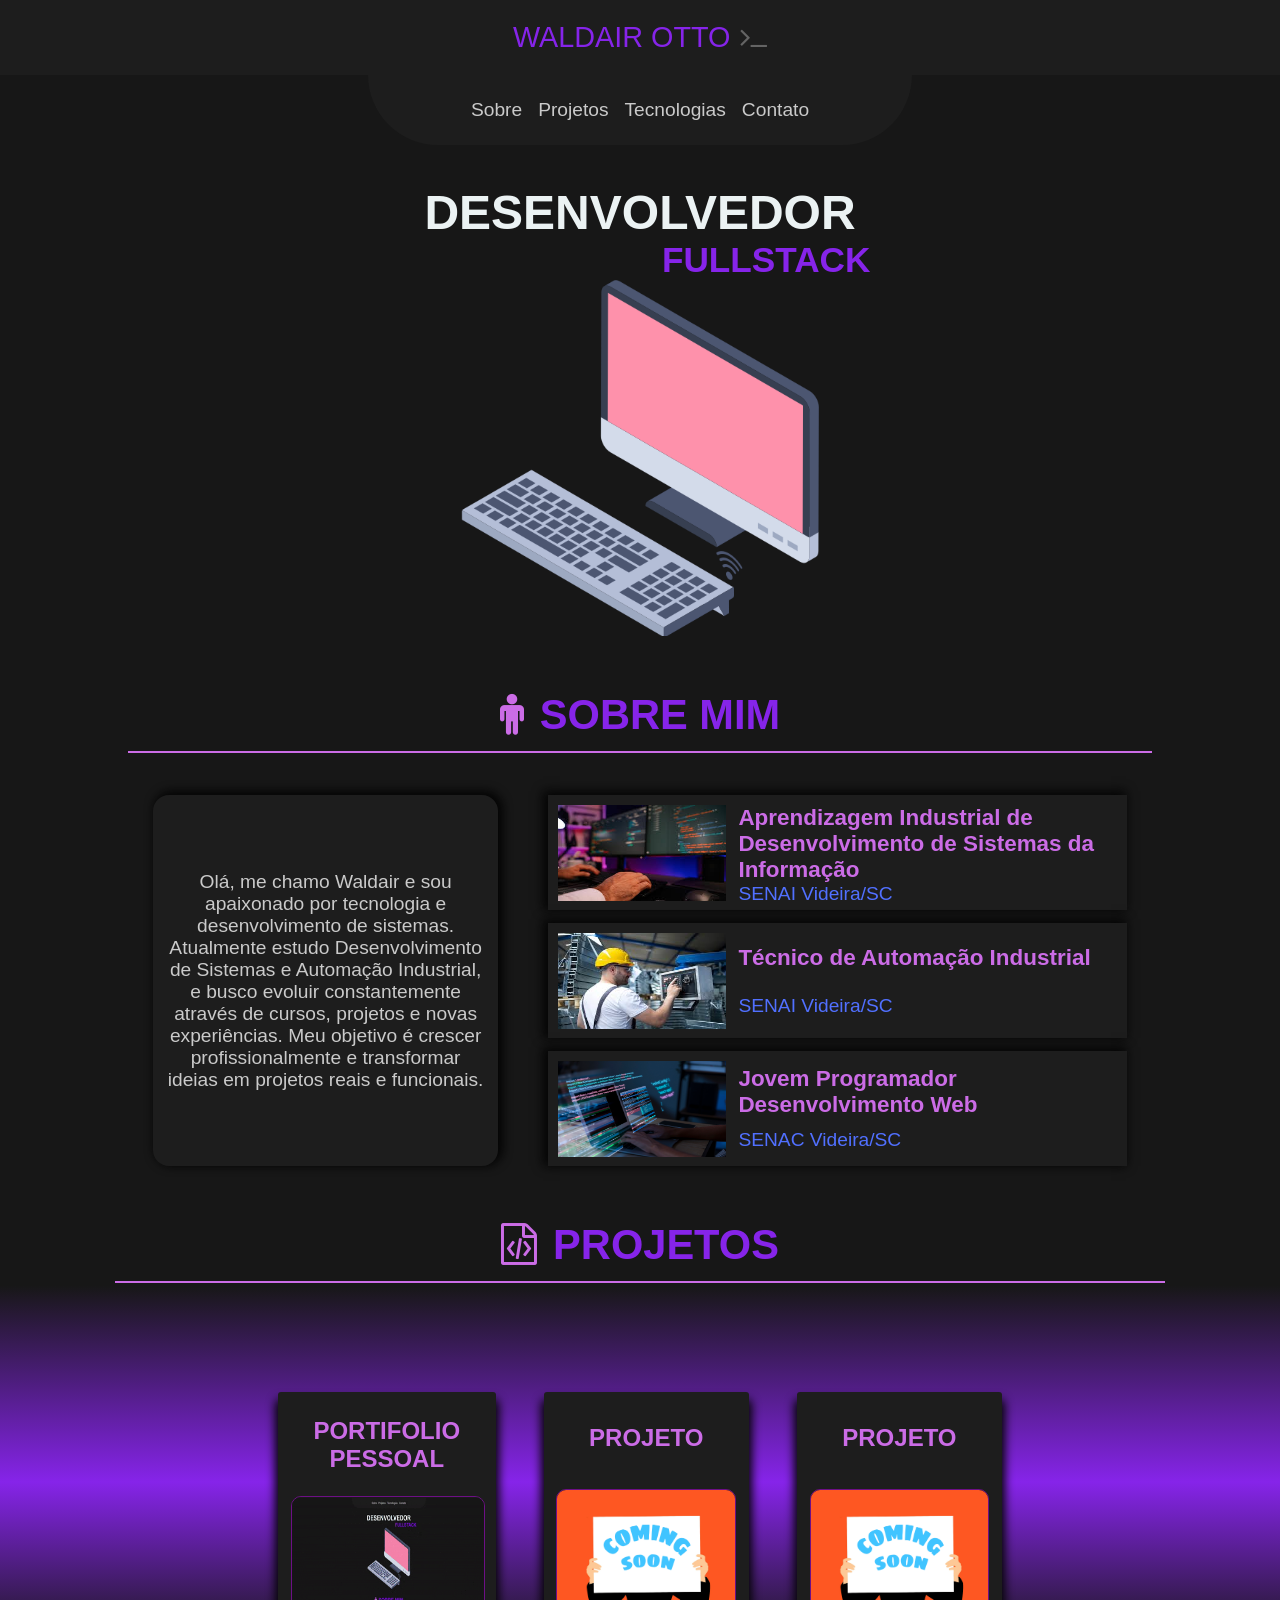
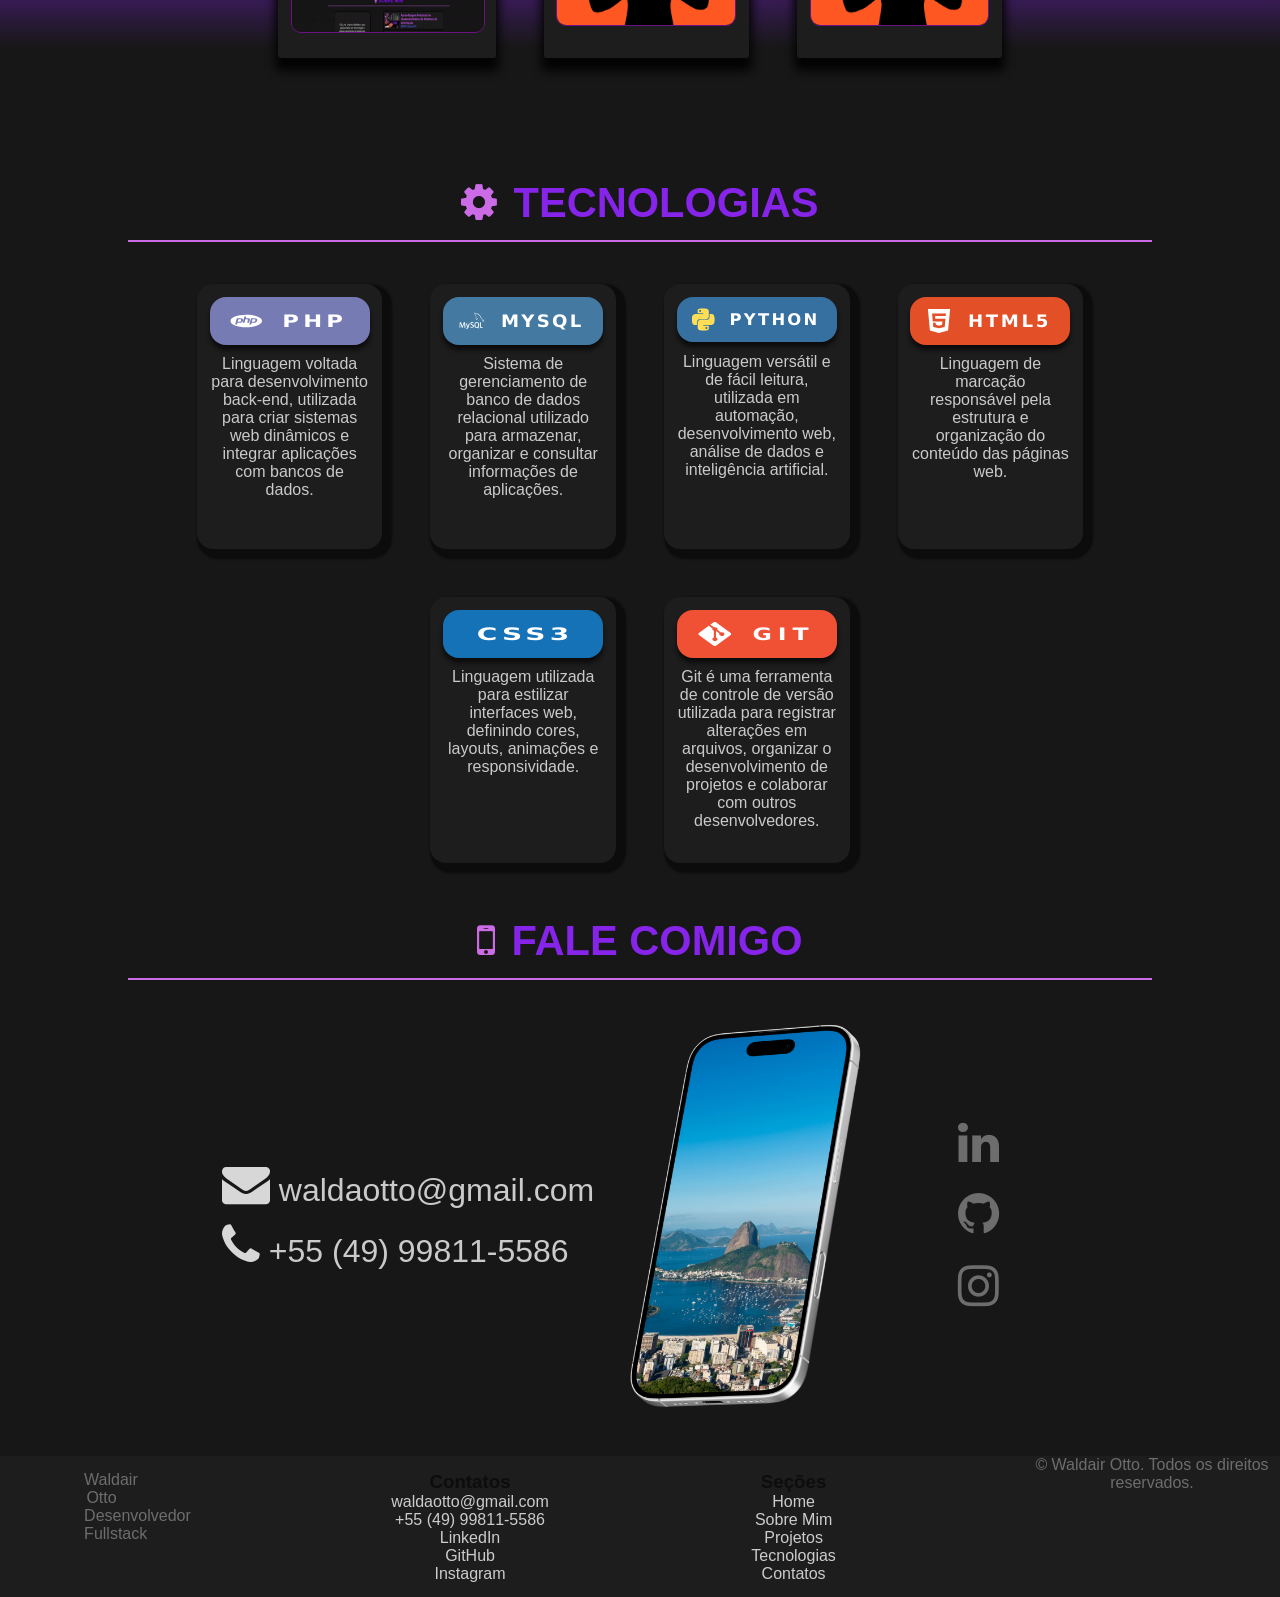
<file: index.html>
<!DOCTYPE html>
<html lang="pt-BR">
<head>
    <meta charset="UTF-8">
    <meta name="viewport" content="width=device-width, initial-scale=1.0">
    <link rel="stylesheet" href="assets/font-awesome/font-awesome/css/font-awesome.min.css">
    <link rel="stylesheet" href="style.css">
    <script src="script.js" defer></script>

    <title>Waldair Otto</title>
</head>
<body>
    <header class="header"id="header">
        <a class="logo">WALDAIR OTTO <i class="fa fa-terminal" aria-hidden="true"></i></a>
        <button class="menu-hamburguer" onclick="nav()" id="btn-menu"><i class="fa fa-bars" aria-hidden="true"></i></button>
    </header>
    <nav class="nav" id="nav">
            <a href="#aboutme">Sobre</a>
            <a href="#projetos">Projetos</a>
            <a href="#tecnology">Tecnologias</a>
            <a href="#contato">Contato</a>
        </nav>

    <main>

        <section id="home" class="home">

            <div>
                <h1>
                    DESENVOLVEDOR
                </h1>
                <h2>
                    FULLSTACK
                </h2>
            </div>
            <div>
                <img src="assets/img/desenvolvedor.png" alt="desenvolvedor fullstack">
            </div>

        </section>

        <section id="aboutme" class="aboutme">
            <h1 class="title">
                <i class="fa fa-male" aria-hidden="true"></i>SOBRE MIM
            </h1>
            <div class="flex">
                <div class="card-aboutme">
         Olá, me chamo Waldair e sou apaixonado por tecnologia e desenvolvimento de sistemas. Atualmente estudo Desenvolvimento de Sistemas e Automação Industrial, e busco evoluir constantemente através de cursos, projetos e novas experiências.
                Meu objetivo é crescer profissionalmente e transformar ideias em projetos reais e funcionais.
                </div>
                
                <div class="flex">
                    <div class="card-curso">
                        <img 
                            src="assets/img/curso1.jpg" 
                            alt="Curso 1">

                        <div class="flex">
                           
                            <h3>
                                Aprendizagem Industrial de Desenvolvimento de Sistemas da Informação
                            </h3>
                            <p>
                                SENAI Videira/SC
                            </p>
                        </div>
                        
                    </div>
                    <div class="card-curso">
                        <img 
                            src="assets/img/curso2.jpg" 
                            alt="Curso 2">
                        <div class="flex">
                            <h3>
                                Técnico de Automação Industrial
                            </h3>
                            <p>
                                SENAI Videira/SC
                            </p>
                        </div>
                    </div>
                    <div class="card-curso">
                        <img 
                            src="assets/img/curso3.jpg" 
                            alt="Curso 3">
                        <div class="flex">
                            <h3>
                                Jovem Programador Desenvolvimento Web
                            </h3>
                            <p>
                                SENAC Videira/SC
                            </p>
                        </div>
                    </div>
                </div>
                </div>

        </section>

        <section id="projetos" class="projects">
            <h1 class="title">
                <i class="fa fa-file-code-o" aria-hidden="true"></i>PROJETOS
            </h1>
            <div class="projetos">
                <div class="flex">
                    <div class="card" onclick="portifolioWeb()">
                        <h2>
                            PORTIFOLIO PESSOAL
                        </h2>
                        <img src="assets/img/projetoPortifolio.gif" alt="Portifolio">
                        
                    </div>

                    <div class="card">
                        <h2>
                            PROJETO
                        </h2>
                        <img src="assets/img/projeto1.png" alt="Coming Soon">
                        
                    </div>

                    <div class="card">
                        <h2>
                            PROJETO
                        </h2>
                        <img src="assets/img/projeto1.png" alt="Coming Soon">
                        
                    </div>

                </div>
            </div>
            
        </section>

        <section id="tecnology" class="tecnology">
            <h1 class="title">
                <i class="fa fa-cog" aria-hidden="true"></i>TECNOLOGIAS
            </h1>

            <div class="flex">

                <div class="card2">
                    <img src="assets/img/nphp.svg" alt="PHP">
                    <p>
                        Linguagem voltada para desenvolvimento back-end, utilizada para criar sistemas web dinâmicos e integrar aplicações com bancos de dados.
                    </p>
                </div>

                <div class="card2">
                    <img src="assets/img/mysql.svg" alt="MYSQL">
                    <p>
                        Sistema de gerenciamento de banco de dados relacional utilizado para armazenar, organizar e consultar informações de aplicações.
                    </p>
                </div>

                <div class="card2">
                    <img src="assets/img/python.svg" alt="PHP">
                    <p>
                        Linguagem versátil e de fácil leitura, utilizada em automação, desenvolvimento web, análise de dados e inteligência artificial.
                    </p>
                </div>

                <div class="card2">
                    <img src="assets/img/html.svg" alt="html">
                    <p>
                        Linguagem de marcação responsável pela estrutura e organização do conteúdo das páginas web.
                    </p>
                </div>

                <div class="card2">
                    <img src="assets/img/css.svg" alt="css">
                    <p>
                        Linguagem utilizada para estilizar interfaces web, definindo cores, layouts, animações e responsividade.    
                    </p>
                </div>

                <div class="card2">
                    <img src="assets/img/git.svg" alt="git">
                    <p>
                        Git é uma ferramenta de controle de versão utilizada para registrar alterações em arquivos, organizar o desenvolvimento de projetos e colaborar com outros desenvolvedores.
                    </p>
                </div>
            </div>
        </section>

        <section id="contato" class="contact">
            <h1 class="title">
                <i class="fa fa-mobile" aria-hidden="true"></i>FALE COMIGO
            </h1>

            <div class="flex">
                <div>
                    <a href="mailto:waldaotto@gmail.com">
                        <i class="fa fa-envelope" aria-hidden="true"></i>
                        waldaotto@gmail.com
                    </a>
                    <a href="tel:+5549998115586">
                        <i class="fa fa-phone" aria-hidden="true"></i>
                        +55 (49) 99811-5586
                    </a>
                </div>

                <img src="assets/img/celular.png" alt="Contato">

                <div class="flex">
                    <a href="https://www.linkedin.com/in/waldair-otto-menegassi-47b0012b7?utm_source=share_via&utm_content=profile&utm_medium=member_android" class="linkedin">
                        <i class="fa fa-linkedin" aria-hidden="true" id="linkedin"></i>
                    </a>
                    <a href="https://github.com/waldaotto" class="github">
                        <i class="fa fa-github" aria-hidden="true" id="github"></i>
                    </a>
                    <a href="https://www.instagram.com/w.ootto" class="insta">
                        <i class="fa fa-instagram" aria-hidden="true" id="insta"></i>
                    </a>
                </div>
            </div>
        </section>

    </main>
    <footer class="footer">
        <div class="flex">
            <div>
                <span>
                    Waldair Otto
                </span>
                <span>Desenvolvedor Fullstack</span>
            </div> 
            
            
            <div>
                <h3>Contatos</h3>
                <a href="mailto:waldaotto@gmail.com">
                    waldaotto@gmail.com
                </a>
                <a href="tel:+5549998115586">
                    +55 (49) 99811-5586
                </a>

                <a href="https://www.linkedin.com/in/waldair-otto-menegassi-47b0012b7?utm_source=share_via&utm_content=profile&utm_medium=member_android" class="linkedin">
                    LinkedIn
                </a>
                <a href="https://github.com/waldaotto" class="github">
                    GitHub
                </a>
                <a href="https://www.instagram.com/w.ootto" class="insta">
                    Instagram
                </a>
            </div>

            
            <div>
                <h3>Seções</h3>
                <a href="#home">Home</a>
                <a href="#aboutme">Sobre Mim</a>
                <a href="#projetos">Projetos</a>
                <a href="#tecnogys">Tecnologias</a>
                <a href="#contato">Contatos</a>
            </div>

            <span>
                <p>&copy; Waldair Otto. Todos os direitos reservados.</p>
            </span>
        </div>
    </footer>
</body>
</html>
</file>
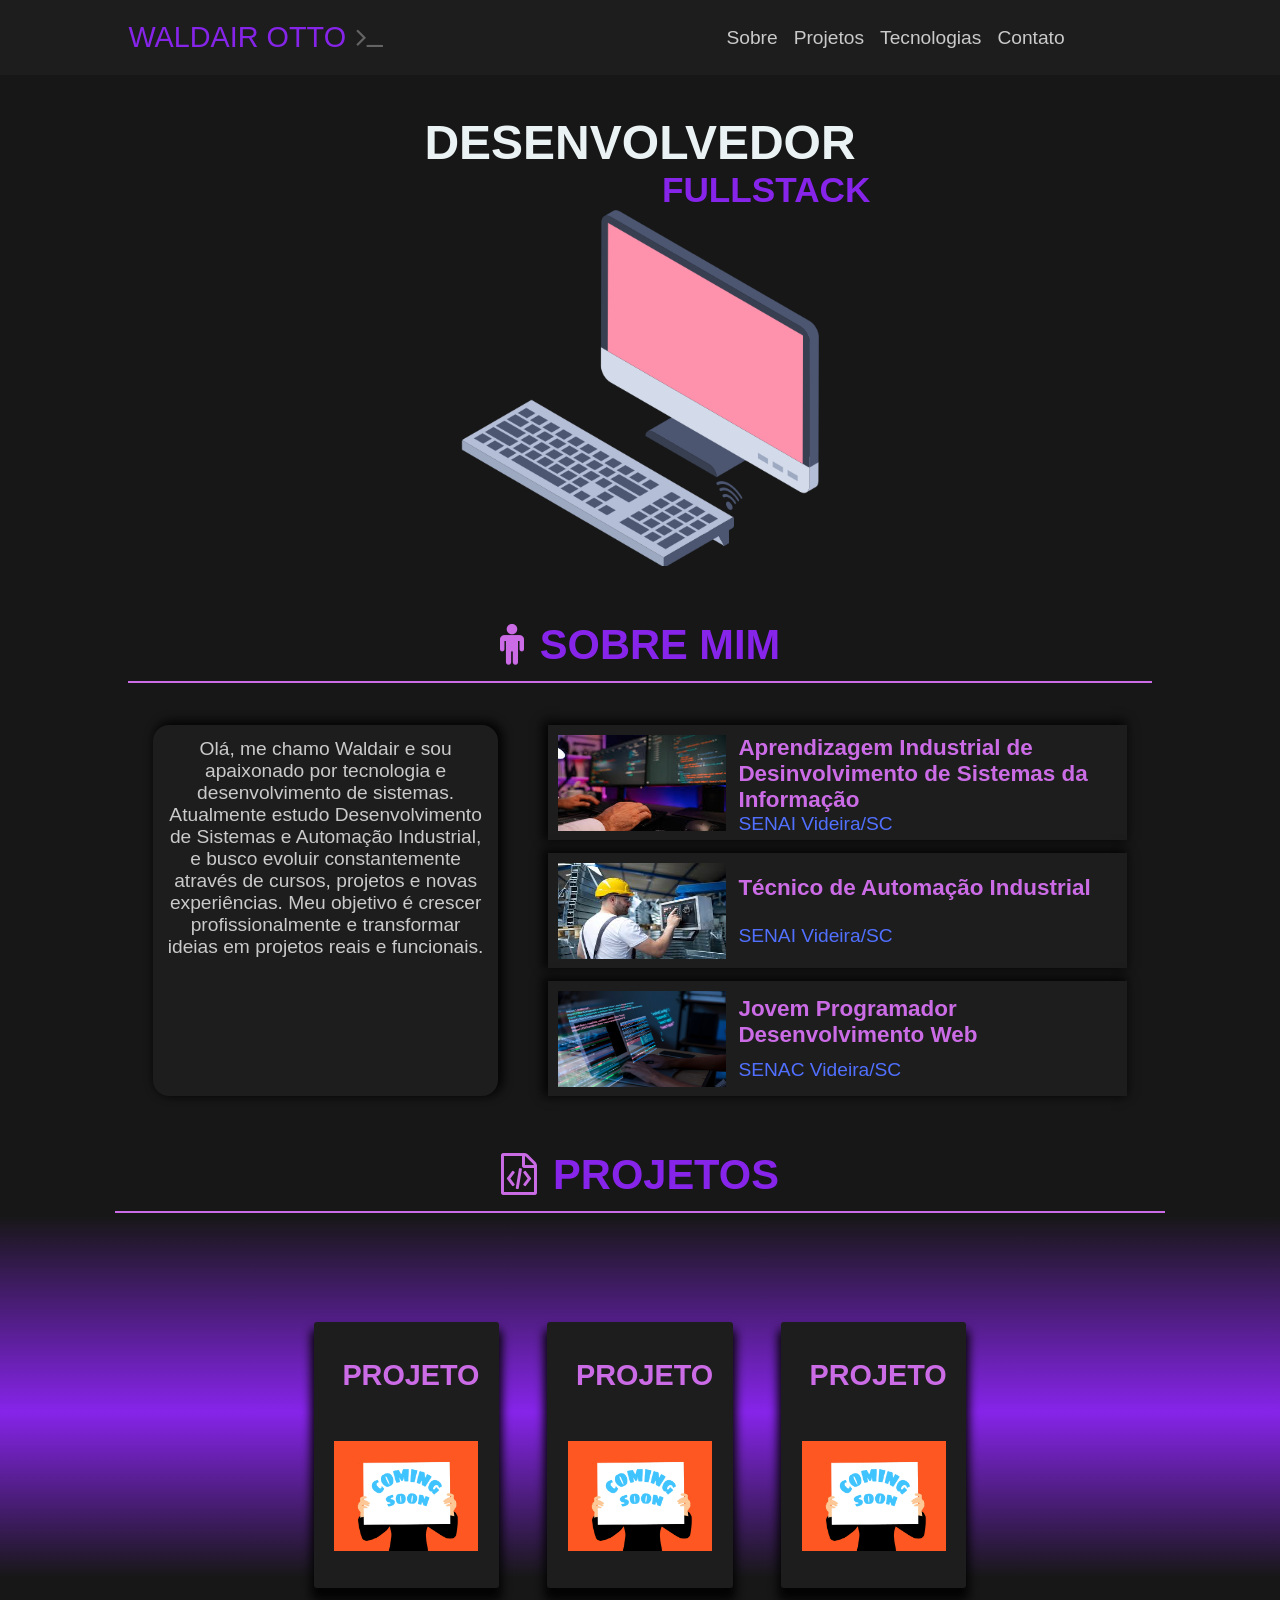
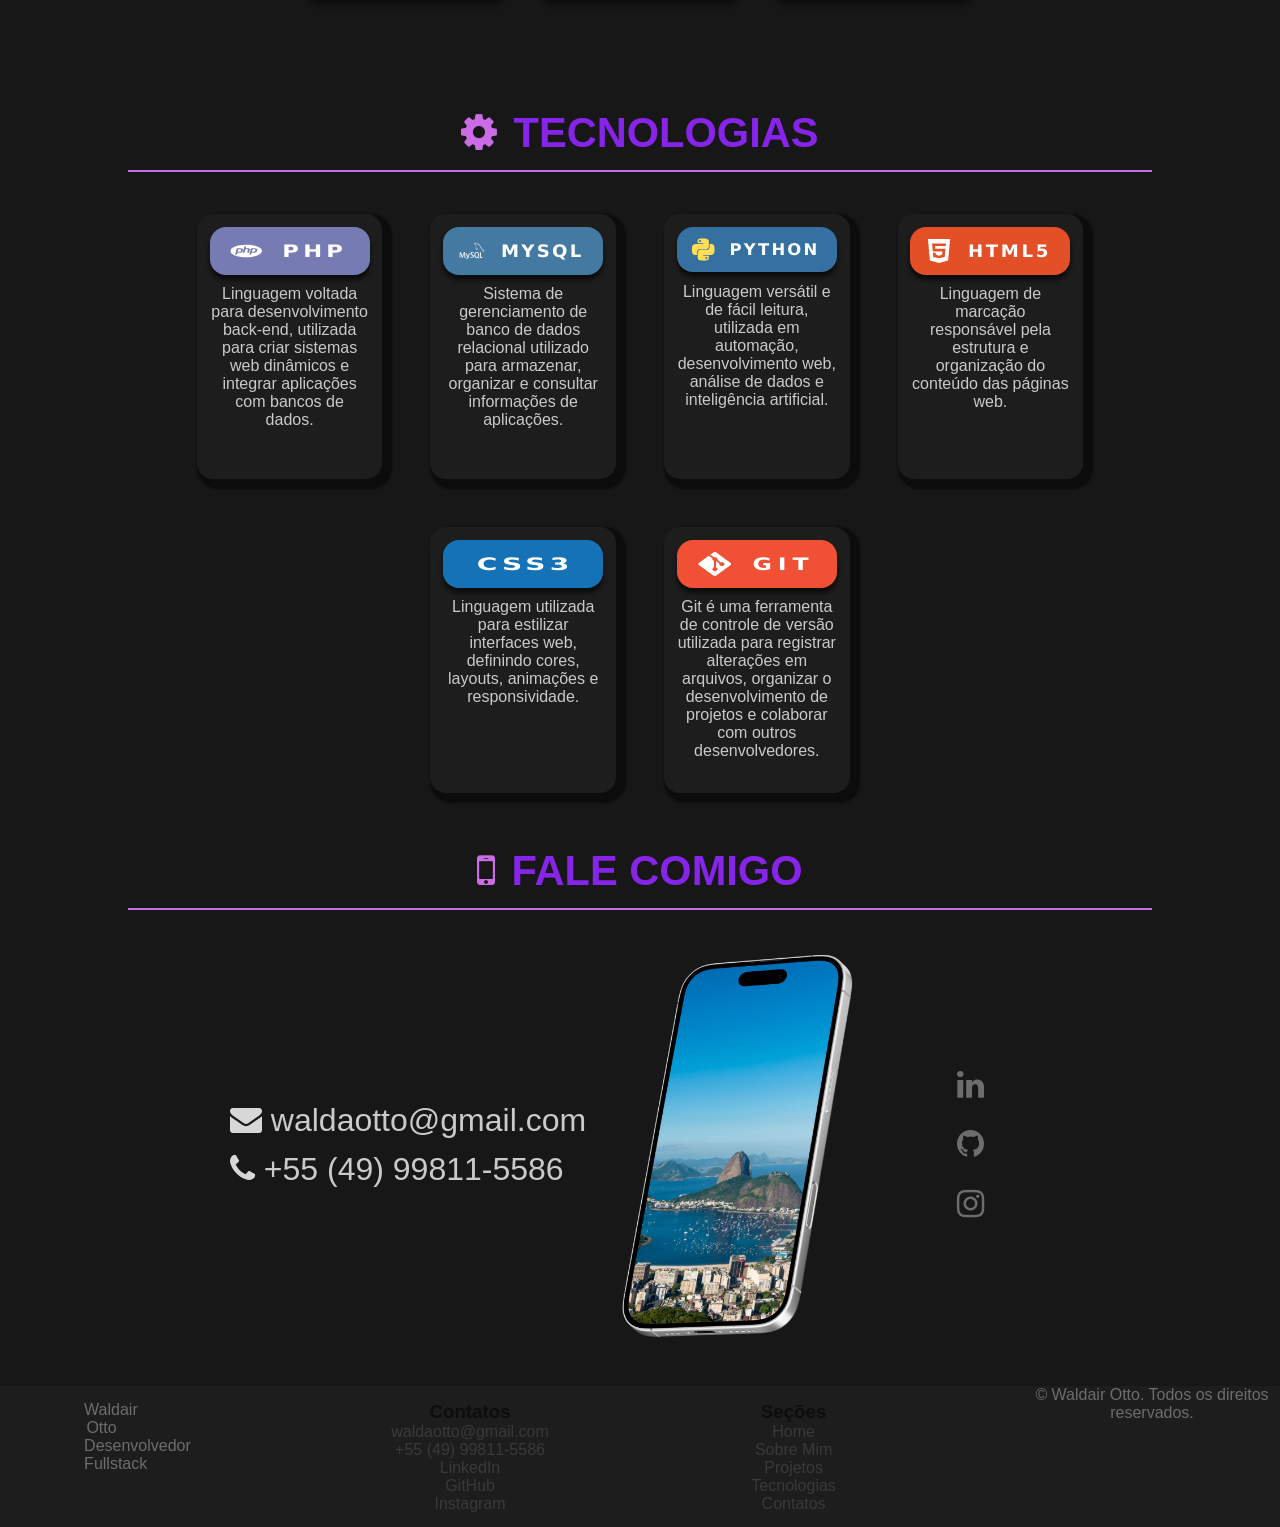
<file: tentativa.html>
<!DOCTYPE html>
<html lang="pt-BR">
<head>
    <meta charset="UTF-8">
    <meta name="viewport" content="width=device-width, initial-scale=1.0">
    <link rel="stylesheet" href="assets/font-awesome/font-awesome/css/font-awesome.min.css">
    <link rel="stylesheet" href="new.css">

    <title>Waldair Otto</title>
</head>
<body>
    <header class="header">
        <a class="logo">WALDAIR OTTO <i class="fa fa-terminal" aria-hidden="true"></i></a>
        <nav class="nav">
            <a href="#aboutme">Sobre</a>
            <a href="#projetos">Projetos</a>
            <a href="#tecnology">Tecnologias</a>
            <a href="#contato">Contato</a>
        </nav>
    </header>

    <main>

        <section id="home" class="home">

            <div>
                <h1>
                    DESENVOLVEDOR
                </h1>
                <h2>
                    FULLSTACK
                </h2>
            </div>
            <div>
                <img src="assets/img/desenvolvedor.png" alt="desenvolvedor fullstack">
            </div>

        </section>

        <section id="aboutme" class="aboutme">
            <h1 class="title">
                <i class="fa fa-male" aria-hidden="true"></i>SOBRE MIM
            </h1>
            <div class="flex">
                <div class="card-aboutme">
         Olá, me chamo Waldair e sou apaixonado por tecnologia e desenvolvimento de sistemas. Atualmente estudo Desenvolvimento de Sistemas e Automação Industrial, e busco evoluir constantemente através de cursos, projetos e novas experiências.
                Meu objetivo é crescer profissionalmente e transformar ideias em projetos reais e funcionais.
                </div>
                
                <div class="flex">
                    <div class="card-curso">
                        <img 
                            src="assets/img/curso1.jpg" 
                            alt="Curso 1">

                        <div class="flex">
                           
                            <h3>
                                Aprendizagem Industrial de Desinvolvimento de Sistemas da Informação
                            </h3>
                            <p>
                                SENAI Videira/SC
                            </p>
                        </div>
                        
                    </div>
                    <div class="card-curso">
                        <img 
                            src="assets/img/curso2.jpg" 
                            alt="Curso 2">
                        <div class="flex">
                            <h3>
                                Técnico de Automação Industrial
                            </h3>
                            <p>
                                SENAI Videira/SC
                            </p>
                        </div>
                    </div>
                    <div class="card-curso">
                        <img 
                            src="assets/img/curso3.jpg" 
                            alt="Curso 3">
                        <div class="flex">
                            <h3>
                                Jovem Programador Desenvolvimento Web
                            </h3>
                            <p>
                                SENAC Videira/SC
                            </p>
                        </div>
                    </div>
                </div>
                </div>

        </section>

        <section id="projetos" class="projects">
            <h1 class="title">
                <i class="fa fa-file-code-o" aria-hidden="true"></i>PROJETOS
            </h1>
            <div class="projetos">
                <div class="flex">
                    <div class="card">
                        <h2>
                            PROJETO
                        </h2>
                        <img src="assets/img/projeto1.png" alt="Coming Soon">
                        
                    </div>

                    <div class="card">
                        <h2>
                            PROJETO
                        </h2>
                        <img src="assets/img/projeto1.png" alt="Coming Soon">
                        
                    </div>

                    <div class="card">
                        <h2>
                            PROJETO
                        </h2>
                        <img src="assets/img/projeto1.png" alt="Coming Soon">
                        
                    </div>

                </div>
            </div>
            
        </section>

        <section id="tecnology" class="tecnology">
            <h1 class="title">
                <i class="fa fa-cog" aria-hidden="true"></i>TECNOLOGIAS
            </h1>

            <div class="flex">

                <div class="card2">
                    <img src="assets/img/nphp.svg" alt="PHP">
                    <p>
                        Linguagem voltada para desenvolvimento back-end, utilizada para criar sistemas web dinâmicos e integrar aplicações com bancos de dados.
                    </p>
                </div>

                <div class="card2">
                    <img src="assets/img/mysql.svg" alt="MYSQL">
                    <p>
                        Sistema de gerenciamento de banco de dados relacional utilizado para armazenar, organizar e consultar informações de aplicações.
                    </p>
                </div>

                <div class="card2">
                    <img src="assets/img/python.svg" alt="PHP">
                    <p>
                        Linguagem versátil e de fácil leitura, utilizada em automação, desenvolvimento web, análise de dados e inteligência artificial.
                    </p>
                </div>

                <div class="card2">
                    <img src="assets/img/html.svg" alt="html">
                    <p>
                        Linguagem de marcação responsável pela estrutura e organização do conteúdo das páginas web.
                    </p>
                </div>

                <div class="card2">
                    <img src="assets/img/css.svg" alt="css">
                    <p>
                        Linguagem utilizada para estilizar interfaces web, definindo cores, layouts, animações e responsividade.    
                    </p>
                </div>

                <div class="card2">
                    <img src="assets/img/git.svg" alt="git">
                    <p>
                        Git é uma ferramenta de controle de versão utilizada para registrar alterações em arquivos, organizar o desenvolvimento de projetos e colaborar com outros desenvolvedores.
                    </p>
                </div>
            </div>
        </section>

        <section id="contato" class="contact">
            <h1 class="title">
                <i class="fa fa-mobile" aria-hidden="true"></i>FALE COMIGO
            </h1>

            <div class="flex">
                <div>
                    <a href="mailto:waldaotto@gmail.com">
                        <i class="fa fa-envelope" aria-hidden="true"></i>
                        waldaotto@gmail.com
                    </a>
                    <a href="tel:+5549998115586">
                        <i class="fa fa-phone" aria-hidden="true"></i>
                        +55 (49) 99811-5586
                    </a>
                </div>

                <img src="assets/img/celular.png" alt="Contato">

                <div class="flex">
                    <a href="https://www.linkedin.com/in/waldair-otto-menegassi-47b0012b7?utm_source=share_via&utm_content=profile&utm_medium=member_android" class="linkedin">
                        <i class="fa fa-linkedin" aria-hidden="true" id="linkedin"></i>
                    </a>
                    <a href="https://github.com/waldaotto" class="github">
                        <i class="fa fa-github" aria-hidden="true" id="github"></i>
                    </a>
                    <a href="https://www.instagram.com/w.ootto" class="insta">
                        <i class="fa fa-instagram" aria-hidden="true" id="insta"></i>
                    </a>
                </div>
            </div>
        </section>

    </main>
    <footer class="footer">
        <div class="flex">
            <div>
                <span>
                    Waldair Otto
                </span>
                <span>Desenvolvedor Fullstack</span>
            </div> 
            
            
            <div>
                <h3>Contatos</h3>
                <a href="mailto:waldaotto@gmail.com">
                    waldaotto@gmail.com
                </a>
                <a href="tel:+5549998115586">
                    +55 (49) 99811-5586
                </a>

                <a href="https://www.linkedin.com/in/waldair-otto-menegassi-47b0012b7?utm_source=share_via&utm_content=profile&utm_medium=member_android" class="linkedin">
                    LinkedIn
                </a>
                <a href="https://github.com/waldaotto" class="github">
                    GitHub
                </a>
                <a href="https://www.instagram.com/w.ootto" class="insta">
                    Instagram
                </a>
            </div>

            
            <div>
                <h3>Seções</h3>
                <a href="#home">Home</a>
                <a href="#aboutme">Sobre Mim</a>
                <a href="#projetos">Projetos</a>
                <a href="#tecnogys">Tecnologias</a>
                <a href="#contato">Contatos</a>
            </div>

            <span>
                <p>&copy; Waldair Otto. Todos os direitos reservados.</p>
            </span>
        </div>
    </footer>
</body>
</html>
</file>
<file: style.css>
* {
    padding: 0px;
    margin: 0px;
    gap: 0px;

   
}


html {
    scroll-behavior: smooth;
}

:root {
    --background:#171717;
    --item:#1d1d1d;
    --principal:#8624e9;
    --secundario: #5170ff;

    --texto:#cacaca;
    --textoDestaque:#cb6ce6;
    --padding:.8rem;


    --tamTexto: clamp(.3rem,4vw,1.2rem);
    --tamTitulo: clamp(1.4rem,8vw,2.6rem)

}

body {
    background: var(--background);
    height: 100hv;
    font-family: sans-serif,arial;
    height: 100vh;
}

.title {
    font-size: var(--tamTitulo);
    color: var(--principal);
    margin: auto;
    text-align: center;
    margin-bottom: 2.6rem;
    margin-top: 2.6rem;
    border-bottom: 2px solid #cb6ce6;
    padding: var(--padding);
    
}

.title i {
    margin-right: 1rem;
    color: var(--textoDestaque);
}

.header {

    background: var(--item);
    width: 100%;
    
    display: flex;
    justify-content: space-around;
    height: 75px;
    align-items: center;


}

.nav {

    display: flex;
    max-width: 700px;
    width: 40%;
    justify-content: center;
    flex-wrap: wrap;
    margin: auto;
    padding: 1rem;
    background: var(--item);
    border-bottom-left-radius: 200px;
    border-bottom-right-radius: 200px;
}

.nav a {
    text-decoration: none;
    color: var(--texto);
    font-size: clamp(.3rem,4vw,1.2rem);
    padding: .5rem;
    box-sizing: border-box;
    transition: transform 0.3s ease
}

.nav a:hover {
    color: #5170ff;
    border-bottom: 1px solid #cacaca;
    transform:translateY(-4px)
}

.logo{
    color:var(--principal);
    font-size: 1.8rem;
    font-family: arial;
}

.logo i {
    margin-left: .1rem;
    color: #646464;
    animation: pisca 1.6s linear infinite;
}

@keyframes pisca {
    0%,100% {
        opacity: 1;
    }
    50% {
        opacity: 0.2;
    }
}




section {
    max-width: 1200px;
    width: 80%;
    margin: auto;
    margin-top: 2.5rem;

}

.home h1 {
    color: #ebf2f3;
    font-size: 3rem;
    text-align: center;
}

.home h2 {
    color: var(--principal);
    font-size: 2.2rem;
    max-width: 45%;
    text-align: end;
    margin: auto;
}

.home img {
    max-width: 500px;
    width: 35%;
    display: block;
    animation: flutuar 3s ease-in-out infinite;
    position: relative;

}

@keyframes flutuar {
  0%, 100% {
    /* Posição inicial e final (no lugar) */
    transform: translateY(0);
  }
  50% {
    /* Ponto médio da animação (sobe 20 pixels) */
    transform: translateY(-10px);
  }
}

.home div:nth-child(2) {
    display: flex;
    justify-content: center;

}



.aboutme .card-aboutme {
    max-width: 20rem;
    min-width: 10rem;
    
    color: var(--texto);
    font-size: var(--tamTexto);
    text-align: center;
    padding: var(--padding);
    
    align-items: center;
    display: flex;



    background: var(--item);
    border-radius: 1rem;
    box-shadow: 3px -2px 10px 2px #040404;

    transition: background 0.3s ease;   
}


.aboutme .card-curso {
    max-width: 35rem;
    min-width: 20rem;
    min-height: 3rem;
    max-height: 6rem;
    display: flex;
    flex-direction: row;
    justify-content: start;
    gap: var(--padding);

    padding: .6rem;
    color: var(--texto);
    font-size: var(--tamTexto);

    background: var(--item);
    
    box-shadow: -3px -2px 10px 2px #040404;
    transition: background 0.3s ease

}

.card-curso h3 {
    color: var(--textoDestaque);

}
.card-curso p {
    color: var(--secundario);
}



.aboutme .flex{
    justify-content: space-around;
}

.flex {
    display: flex;
}

.aboutme > .flex > .flex {
    flex-direction: column;
    gap: .8rem;
}

.card-curso .flex {
    flex-direction: column;
}

.card-curso img {
    max-width: 30%;
}

.card-curso:hover,.card-aboutme:hover {
    background: #252525;
}


.projects h1 {
    width: 80%;
}
.projects {
    max-width: 3000px;
    width: 100%;
    margin: 0px;
    background-size: cover;
    background: #171717;
    background: linear-gradient(180deg, rgba(23, 23, 23, 1) 15%, rgba(134, 36, 233, 1) 53%, rgba(23, 23, 23, 1) 85%);

}
.projects .flex {
    width: 100%;
    min-height: 25rem;

    justify-content: center;
    gap: 3rem;
    flex-wrap: wrap;
    align-items: center;
}
.card {
    background: var(--item);
    max-width: 12rem;
    min-width: 6rem;
    max-height: 20rem;
    min-height: 15rem;

    display: flex;
    flex-direction: column;
    justify-content: space-around;
    text-align: center;
    padding: var(--padding);

    border-radius: 3px;
    box-shadow: 0px 10px 10px 3px  #040404;
    transition: transform 0.3s ease;
    cursor: pointer;
    
}

.card img {
    max-width: 100%;
    margin: auto;
    height: 15vh;
    border-radius: 10px;
    border: 1px solid #6d0f85;
}

.card h2 {
    color: var(--textoDestaque);
    font-size: 1.5rem;
    text-align: center;
    margin: auto;

}

.card:hover {
    transform: translateY(-.9rem);
    box-shadow: 0px 20px 10px 3px  #040404;
    

}


.card a {
    color: var(--secundario);
    font-size: .9rem;
    display: none;

    transition: color 0.3s ease;
}

.card:hover a{
    display: block;
    

}

.card a:hover {
    color: var(--textoDestaque);

}

.projetos {
    max-width: 80%;
    margin: auto;
}

.projects h2 {
    width: 80%;
    margin: auto;
}





.tecnology .flex {
    width: 100%;
    min-height: 10rem;

    justify-content: center;
    gap: 3rem;
    flex-wrap: wrap;
    align-items: center;
}


.tecnology .card2{
    background: var(--item);
    max-width: 10rem;
    min-width: 5rem;
    min-height: 15rem;
    max-height: 15rem;
    padding: var(--padding);

    font-size: 1rem;

    text-align: center;
    color: var(--texto);

    border-radius: 1rem;
    box-shadow: 5px 5px 2px 5px #0c0c0c;

    transition: background 0.8s ease;
  
}
.card2 img {
    width: 100%;
    margin-bottom: .4rem;
    border-radius: 1rem;
    max-height: 3rem;

    box-shadow: 0px 5px 4px 0px #0c0c0c;
}

.card2:hover {
    background: #d7d7d7;
    color: #000000;
}




.contact .flex div {
    display: flex;
    flex-direction: column;
    gap: var(--padding);
    padding: var(--padding);
    max-width: 25rem;
    min-width: 10rem;

}

.contact .flex div a{
    text-decoration: none;
    color: var(--texto);
    font-size: 2rem;

    transition: color 0.3s ease;
}

.contact .flex div a:hover {
    color: var(--textoDestaque);
}
.contact .flex div i {
    color: #d7d7d7;
}

.contact .flex img {
    max-width: 15rem;
    height: auto;
    display: block;

}

.contact .flex {
    align-items: center;
    justify-content: center;
    gap: 1.2rem;
}

.contact .flex .flex {
    flex-direction: column;
}


.contact .flex .flex i {
    transition: color 0.3 ease;
    color: #6d6d6d;
}

.contact .flex .flex a {
    padding: .3rem;
    box-sizing: border-box;
}

.contact .flex a i {
    font-size: 3rem;
}

#linkedin:hover{
    color: #5170ff;
}

#github:hover {
    color: #ebf2f3;
}

#insta:hover {
    color: #db1d60;
}



.footer {
    background: var(--item);
    margin-top: 3rem;
}

.footer .flex {
    gap: 2rem;
    justify-content: space-between;
  
    margin: auto;
}

.footer .flex div {
    display: flex;
    flex-direction: column;
    text-align: center;
    padding: .9rem;
    align-items: center;
    max-width: 30%;

}

.footer .flex a {
    text-decoration: none;
    color: rgb(204, 204, 204);
}

.footer .flex a:hover {
    color: rgb(115, 115, 115);
}

.footer .flex h3 {
    color: #0d0d0d;
}

.footer .flex span {
    text-align: center;
    
    color: #6d6d6d;
    max-width: 20%;
}


.menu-hamburguer {
    all: unset;
    color: #cacaca;
    font-size: 2rem;
    display: none;
}

@media (max-width:950px){

    .nav {
        all: unset;

        display: flex;
        flex-wrap: nowrap;
        margin-left: auto;
        flex-direction: column;
        
        
        background: #080808d2;
        min-width: 60vw;
        position:fixed;
        left: 100vw;
        min-height: 100vh;

        transition: left 0.4 ease;

        padding: var(--padding);
        display: hidden;

        z-index: 1000000000;
    }

    .nav.open {
        left: 40vw;
        display: flex;
        top: 70px;
    }

    .header.open{
        position: fixed;
        z-index: 10000000000000000000;
        top: 0;
    }

    .nav a:hover {
        background: #252525;
    }

    .menu-hamburguer {
        display: block;
        cursor:pointer;
    }

    .aboutme .flex {
        flex-direction: column;
        gap: 1rem;
    }

    .aboutme .card-aboutme {
        min-width: 80%;
    }
    .aboutme .flex .card-curso {
        max-width: 20rem;
        min-width: 10rem;
        min-height: 5rem;
    }

    .aboutme .flex .card-curso .flex h3,p{
        font-size: 1rem;
    }


    .aboutme .flex .flex {
        flex-wrap: wrap;
        flex-direction: row;
        
    }

    


   
    .contact .flex div a {
        font-size: 1.5rem;
    
    }
    .contact .flex div i {
        font-size: 1.5rem;
    }

    .contact .flex img {
        max-width: 8rem;
    }

    .contact .flex:nth-child(n+3) i {
        font-size: 3rem;
    }
}

@media (max-width:450px){
    .home h1 {
        font-size: 2rem;
    }

    .aboutme .card-curso {
        max-height: 4rem;
    }
    .aboutme .flex .card-curso .flex h3 {
        font-size: .9rem;
    }
    .aboutme .flex .card-curso .flex p {
        font-size: .9rem;
    }

    .tecnology .flex .card2 {
        max-width: 6rem;
        padding: var(--padding);
        max-height: 5rem;
        min-height: border;

    }
    .tecnology .flex .card2 p {
        font-size: .85rem;
        box-sizing: border-box;
        padding: 0px;
        margin: 0px;


    }
    .tecnology .flex {
        gap: 1rem;
    }


    .contact .flex{
        max-width: 100%;
        flex-direction: column;
    }

    .contact .flex div a {
        font-size: 1rem;
    }

    .contact .flex div:nth-child(n+2){
        flex-direction: row;
    }
    
    .contact .flex img {
        max-width: 5rem;
    }


    .footer .flex{
      display: flex;
      flex-wrap: wrap;
      justify-content: center;
    }

   

}
</file>
<file: new.css>
* {
    padding: 0px;
    margin: 0px;
    gap: 0px;

   
}


html {
    scroll-behavior: smooth;
}

:root {
    --background:#171717;
    --item:#1d1d1d;
    --principal:#8624e9;
    --secundario: #5170ff;

    --texto:#cacaca;
    --textoDestaque:#cb6ce6;
    --padding:.8rem;


    --tamTexto: clamp(.3rem,4vw,1.2rem);
    --tamTitulo: clamp(1.4rem,8vw,2.6rem)

}

body {
    background: var(--background);
    height: 100hv;
    font-family: sans-serif,arial;
}

.title {
    font-size: var(--tamTitulo);
    color: var(--principal);
    margin: auto;
    text-align: center;
    margin-bottom: 2.6rem;
    margin-top: 2.6rem;
    border-bottom: 2px solid #cb6ce6;
    padding: var(--padding);
    
}

.title i {
    margin-right: 1rem;
    color: var(--textoDestaque);
}

.header {
    background: var(--item);
    width: 100%;
    
    display: flex;
    justify-content: space-around;
    height: 75px;
    align-items: center;


}

.nav {
    display: flex;
    max-width: 700px;
    width: 40%;
    justify-content: center;
    flex-wrap: wrap;
}

.nav a {
    text-decoration: none;
    color: var(--texto);
    font-size: clamp(.3rem,4vw,1.2rem);
    padding: .5rem;
    box-sizing: border-box;
    transition: color 0.3s ease
}

.nav a:hover {
    color: #5170ff;
    border-bottom: 1px solid #cacaca;
}

.logo{
    color:var(--principal);
    font-size: 1.8rem;
    font-family: arial;
}

.logo i {
    margin-left: .1rem;
    color: #646464;
    animation: pisca 1.6s linear infinite;
}

@keyframes pisca {
    0%,100% {
        opacity: 1;
    }
    50% {
        opacity: 0.2;
    }
}




section {
    max-width: 1200px;
    width: 80%;
    margin: auto;
    margin-top: 2.5rem;

}

.home h1 {
    color: #ebf2f3;
    font-size: 3rem;
    text-align: center;
}

.home h2 {
    color: var(--principal);
    font-size: 2.2rem;
    max-width: 45%;
    text-align: end;
    margin: auto;
}

.home img {
    max-width: 500px;
    width: 35%;
    display: block;
    animation: flutuar 3s ease-in-out infinite;
    position: relative;

}

@keyframes flutuar {
  0%, 100% {
    /* Posição inicial e final (no lugar) */
    transform: translateY(0);
  }
  50% {
    /* Ponto médio da animação (sobe 20 pixels) */
    transform: translateY(-10px);
  }
}

.home div:nth-child(2) {
    display: flex;
    justify-content: center;

}



.aboutme .card-aboutme {
    max-width: 20rem;
    min-width: 10rem;
    
    color: var(--texto);
    font-size: var(--tamTexto);
    text-align: center;
    padding: var(--padding);


    background: var(--item);
    border-radius: 1rem;
    box-shadow: 3px -2px 10px 2px #040404;

    transition: background 0.3s ease
}

.aboutme .card-curso {
    max-width: 35rem;
    min-width: 20rem;
    min-height: 3rem;
    max-height: 6rem;
    display: flex;
    flex-direction: row;
    justify-content: start;
    gap: var(--padding);

    padding: .6rem;
    color: var(--texto);
    font-size: var(--tamTexto);

    background: var(--item);
    
    box-shadow: -3px -2px 10px 2px #040404;
    transition: background 0.3s ease

}

.card-curso h3 {
    color: var(--textoDestaque);

}
.card-curso p {
    color: var(--secundario);
}



.aboutme .flex{
    justify-content: space-around;
}

.flex {
    display: flex;
}

.aboutme > .flex > .flex {
    flex-direction: column;
    gap: .8rem;
}

.card-curso .flex {
    flex-direction: column;
}

.card-curso img {
    max-width: 30%;
}

.card-curso:hover,.card-aboutme:hover {
    background: #252525;
}


.projects h1 {
    width: 80%;
}
.projects {
    max-width: 1800px;
    width: 100%;
    margin: 0px;
    background: #171717;
    background: linear-gradient(180deg, rgba(23, 23, 23, 1) 15%, rgba(134, 36, 233, 1) 53%, rgba(23, 23, 23, 1) 85%);

}
.projects .flex {
    width: 100%;
    min-height: 25rem;

    justify-content: center;
    gap: 3rem;
    flex-wrap: wrap;
    align-items: center;
}
.card {
    background: var(--item);
    max-width: 10rem;
    min-width: 6rem;
    max-height: 20rem;
    min-height: 15rem;

    display: flex;
    flex-direction: column;
    justify-content: space-around;
    text-align: center;
    padding: var(--padding);

    border-radius: 3px;
    box-shadow: 0px 10px 10px 3px  #040404;
    transition: transform 0.3s ease;

    
}

.card img {
    max-width: 90%;
    margin: auto;
}

.card h2 {
    color: var(--textoDestaque);
    font-size: 1.8rem;
}

.card:hover {
    transform: translateY(-.9rem);
    box-shadow: 0px 20px 10px 3px  #040404;
    

}


.card a {
    color: var(--secundario);
    font-size: .9rem;
    display: none;

    transition: color 0.3s ease;
}

.card:hover a{
    display: block;
    

}

.card a:hover {
    color: var(--textoDestaque);

}

.projetos {
    max-width: 80%;
    margin: auto;
}

.projects h2 {
    width: 80%;
    margin: auto;
}





.tecnology .flex {
    width: 100%;
    min-height: 10rem;

    justify-content: center;
    gap: 3rem;
    flex-wrap: wrap;
    align-items: center;
}


.tecnology .card2{
    background: var(--item);
    max-width: 10rem;
    min-width: 5rem;
    min-height: 15rem;
    max-height: 15rem;
    padding: var(--padding);

    font-size: 1rem;

    text-align: center;
    color: var(--texto);

    border-radius: 1rem;
    box-shadow: 5px 5px 2px 5px #0c0c0c;

    transition: background 0.8s ease;
  
}
.card2 img {
    width: 100%;
    margin-bottom: .4rem;
    border-radius: 1rem;
    max-height: 3rem;

    box-shadow: 0px 5px 4px 0px #0c0c0c;
}

.card2:hover {
    background: #d7d7d7;
    color: #000000;
}




.contact .flex div {
    display: flex;
    flex-direction: column;
    gap: var(--padding);
    padding: var(--padding);
    max-width: 25rem;
    min-width: 10rem;

}

.contact .flex div a{
    text-decoration: none;
    color: var(--texto);
    font-size: 2rem;

    transition: color 0.3s ease;
}

.contact .flex div a:hover {
    color: var(--textoDestaque);
}
.contact .flex div i {
    color: #d7d7d7;
}

.contact .flex img {
    max-width: 15rem;
    height: auto;
    display: block;

}

.contact .flex {
    align-items: center;
    justify-content: center;
    gap: 1.2rem;
}

.contact .flex .flex {
    flex-direction: column;
}


.contact .flex .flex i {
    transition: color 0.3 ease;
    color: #6d6d6d;
}

.contact .flex .flex a {
    padding: .3rem;
    box-sizing: border-box;
}

#linkedin:hover{
    color: #5170ff;
}

#github:hover {
    color: #ebf2f3;
}

#insta:hover {
    color: #db1d60;
}



.footer {
    background: var(--item);
    margin-top: 3rem;
}

.footer .flex {
    gap: 2rem;
    justify-content: space-between;
  
    margin: auto;
}

.footer .flex div {
    display: flex;
    flex-direction: column;
    text-align: center;
    padding: .9rem;
    align-items: center;
    max-width: 30%;

}

.footer .flex a {
    text-decoration: none;
    color: rgb(58, 58, 58);
}

.footer .flex a:hover {
    color: rgb(115, 115, 115);
}

.footer .flex h3 {
    color: #0d0d0d;
}

.footer .flex span {
    text-align: center;
    
    color: #6d6d6d;
    max-width: 20%;
}
</file>
